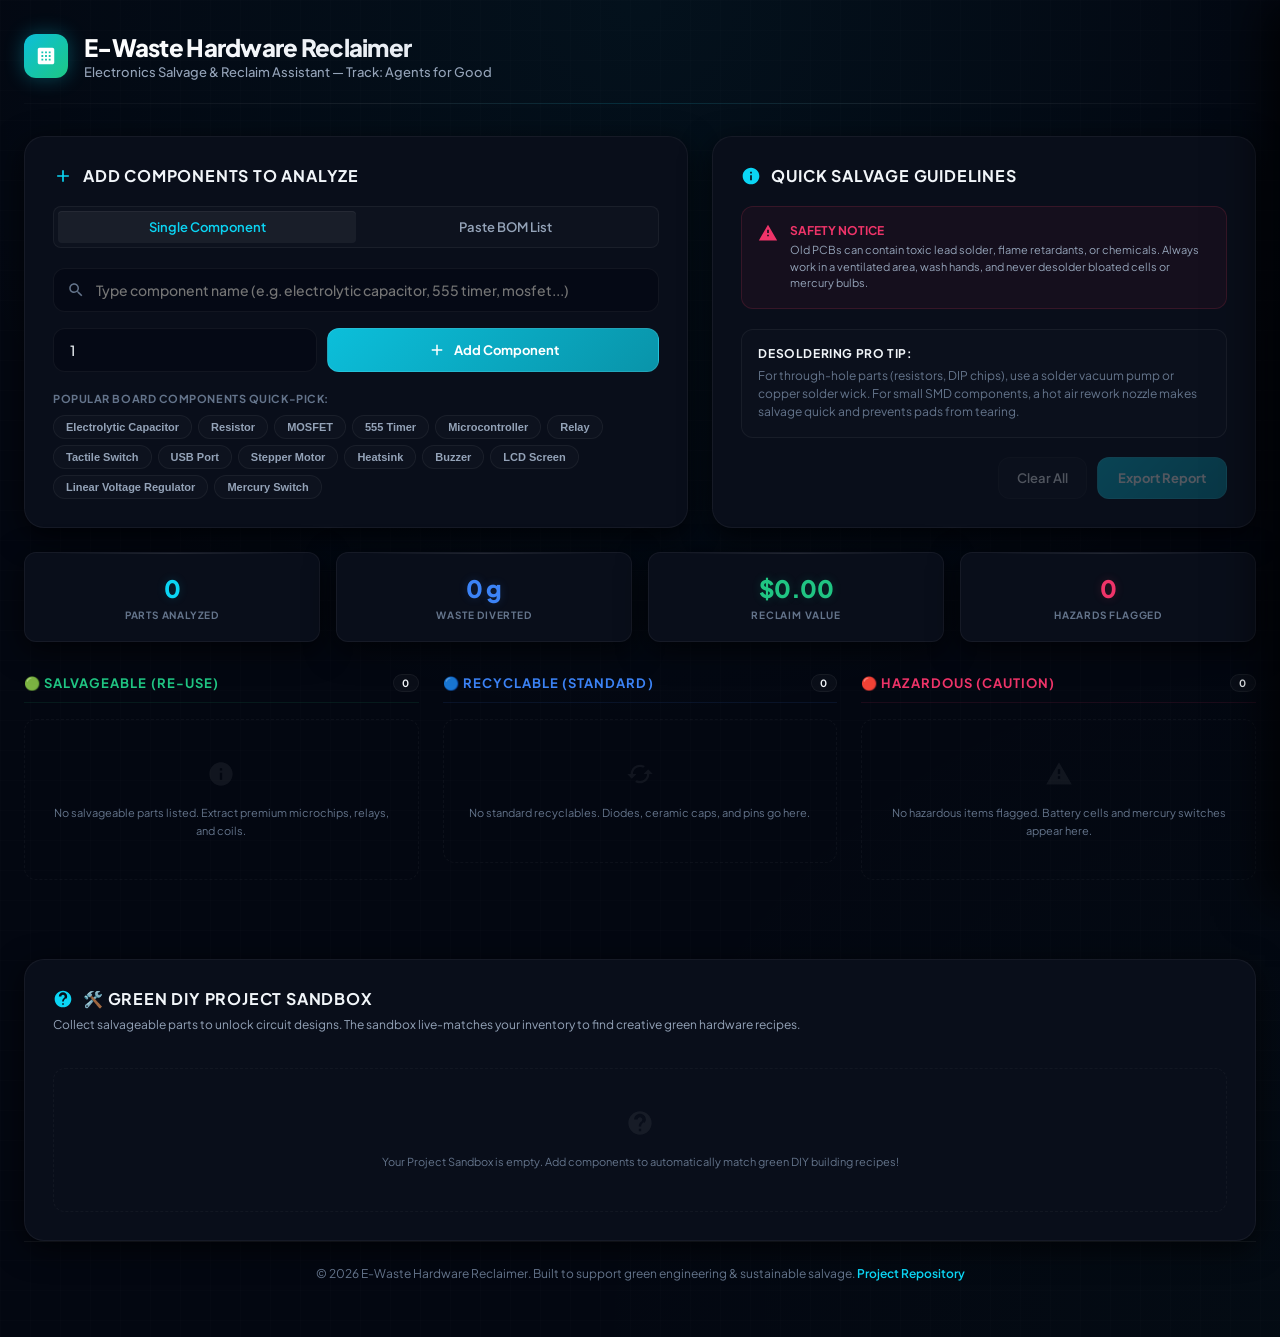
<file: index.html>
<!DOCTYPE html>
<html lang="en">
<head>
  <meta charset="UTF-8">
  <meta name="viewport" content="width=device-width, initial-scale=1.0">
  <meta name="description" content="E-Waste Hardware Reclaimer - Electronics Salvage Assistant. Intelligently scan and categorize circuit board components to identify salvageable items, standard recyclables, and toxic hazards.">
  <title>E-Waste Hardware Reclaimer - Electronics Salvage Assistant</title>
  <link rel="stylesheet" href="css/styles.css">
  <link rel="icon" type="image/svg+xml" href="assets/favicon.svg">
</head>
<body>
  <div class="app-container">
    <!-- Header Section -->
    <header>
      <div class="brand-section">
        <div class="logo-icon" id="app-logo">
          <!-- Custom PCB chip vector logo -->
          <svg viewBox="0 0 24 24">
            <path d="M19 3H5c-1.1 0-2 .9-2 2v14c0 1.1.9 2 2 2h14c1.1 0 2-.9 2-2V5c0-1.1-.9-2-2-2zm-2 6h-2V7h2v2zm-4 0h-2V7h2v2zm-4 0H7V7h2v2zm0 4H7v-2h2v2zm4 0h-2v-2h2v2zm4 0h-2v-2h2v2zm0 4h-2v-2h2v2zm-4 0h-2v-2h2v2zm-4 0H7v-2h2v2z"/>
          </svg>
        </div>
        <div class="title-area">
          <h1>E-Waste Hardware Reclaimer</h1>
          <p>Electronics Salvage & Reclaim Assistant — Track: Agents for Good</p>
        </div>
      </div>
    </header>

    <!-- Main Input Section & Info Tips -->
    <div class="action-grid">
      <!-- Input Panel -->
      <section class="glass-panel" aria-label="Component Input Controls">
        <div class="panel-title">
          <svg viewBox="0 0 24 24"><path d="M19 13h-6v6h-2v-6H5v-2h6V5h2v6h6v2z"/></svg>
          <h2>Add Components to Analyze</h2>
        </div>
        
        <div class="input-tabs">
          <button class="tab-btn active" data-tab="single" id="tab-single">Single Component</button>
          <button class="tab-btn" data-tab="bom" id="tab-bom">Paste BOM List</button>
        </div>

        <!-- Single Component Search -->
        <div class="input-pane active" id="pane-single">
          <div class="search-wrapper">
            <svg class="search-icon-svg" viewBox="0 0 24 24">
              <path d="M15.5 14h-.79l-.28-.27C15.41 12.59 16 11.11 16 9.5 16 5.91 13.09 3 9.5 3S3 5.91 3 9.5 5.91 16 9.5 16c1.61 0 3.09-.59 4.23-1.57l.27.28v.79l5 4.99L20.49 19l-4.99-5zm-6 0C7.01 14 5 11.99 5 9.5S7.01 5 9.5 5 14 7.01 14 9.5 11.99 14 9.5 14z"/>
            </svg>
            <input type="text" id="search-input" class="search-input" placeholder="Type component name (e.g. electrolytic capacitor, 555 timer, mosfet...)" autocomplete="off">
            <div id="suggestions-dropdown" class="suggestions-dropdown"></div>
          </div>
          
          <div class="row-inline">
            <div style="flex-grow: 1;">
              <label for="single-qty" style="display:none">Quantity</label>
              <input type="number" id="single-qty" class="search-input" value="1" min="1" placeholder="Qty" style="padding-left: 16px;">
            </div>
            <button class="btn-primary" id="add-single-btn" style="flex-grow: 3;">
              <svg viewBox="0 0 24 24" style="fill:#fff; width:18px; height:18px;"><path d="M19 13h-6v6h-2v-6H5v-2h6V5h2v6h6v2z"/></svg>
              Add Component
            </button>
          </div>

          <div style="margin-top: 20px;">
            <p class="quick-grid-desc">Popular Board Components Quick-Pick:</p>
            <div class="quick-pick-container" id="quick-pick-container"></div>
          </div>
        </div>

        <!-- BOM List Parsing -->
        <div class="input-pane" id="pane-bom">
          <label for="bom-textarea" style="display:none">BOM List Text</label>
          <textarea id="bom-textarea" class="bom-textarea" placeholder="Paste your parts list here. Examples:&#10;10x electrolytic capacitor&#10;3x mosfet&#10;1x mercury switch&#10;5 capacitor&#10;1 bulging capacitor (shows hazard triggers!)"></textarea>
          
          <div class="row-inline">
            <button class="btn-secondary" id="load-sample-btn">Load Sample Board</button>
            <button class="btn-primary" id="analyze-bom-btn" style="flex-grow: 1;">
              <svg viewBox="0 0 24 24" style="fill:#fff; width:18px; height:18px;"><path d="M9 16.2L4.8 12l-1.4 1.4L9 19 21 7l-1.4-1.4L9 16.2z"/></svg>
              Analyze List
            </button>
          </div>
        </div>
      </section>

      <!-- Safety Guidelines / General Tips panel -->
      <section class="glass-panel tips-panel" aria-label="Salvage Tips and Safety">
        <div>
          <div class="panel-title">
            <svg viewBox="0 0 24 24"><path d="M12 2C6.48 2 2 6.48 2 12s4.48 10 10 10 10-4.48 10-10S17.52 2 12 2zm1 15h-2v-6h2v6zm0-8h-2V7h2v2z"/></svg>
            <h3>Quick Salvage Guidelines</h3>
          </div>
          
          <div class="safety-alert-box">
            <svg viewBox="0 0 24 24"><path d="M12 2L1 21h22L12 2zm1 14h-2v-2h2v2zm0-4h-2V8h2v4z"/></svg>
            <div>
              <h4>Safety Notice</h4>
              <p>Old PCBs can contain toxic lead solder, flame retardants, or chemicals. Always work in a ventilated area, wash hands, and never desolder bloated cells or mercury bulbs.</p>
            </div>
          </div>

          <div class="tip-card">
            <strong>Desoldering Pro Tip:</strong>
            <p style="font-size: 12px; color: var(--text-muted);">For through-hole parts (resistors, DIP chips), use a solder vacuum pump or copper solder wick. For small SMD components, a hot air rework nozzle makes salvage quick and prevents pads from tearing.</p>
          </div>
        </div>

        <div class="footer-buttons">
          <button class="btn-secondary" id="btn-reset" disabled>Clear All</button>
          <button class="btn-primary" id="btn-export" disabled>Export Report</button>
        </div>
      </section>
    </div>

    <!-- Stats Dashboard Section -->
    <section class="stats-container" aria-label="Salvage Statistics">
      <div class="stat-item stat-cyan">
        <div class="stat-num" id="stat-total-items">0</div>
        <div class="stat-lbl">Parts Analyzed</div>
      </div>
      <div class="stat-item stat-blue">
        <div class="stat-num" id="stat-diverted-weight">0 g</div>
        <div class="stat-lbl">Waste Diverted</div>
      </div>
      <div class="stat-item stat-green">
        <div class="stat-num" id="stat-total-value">$0.00</div>
        <div class="stat-lbl">Reclaim Value</div>
      </div>
      <div class="stat-item stat-red">
        <div class="stat-num" id="stat-hazard-count">0</div>
        <div class="stat-lbl">Hazards Flagged</div>
      </div>
    </section>

    <!-- Results Columns Grid -->
    <main class="results-grid">
      <!-- 🟢 Salvageable Column -->
      <section aria-labelledby="col-salvageable-title">
        <div class="column-header salvageable-hdr">
          <span id="col-salvageable-title">🟢 Salvageable (Re-use)</span>
          <span class="column-badge" id="badge-salvageable">0</span>
        </div>
        <div class="card-list" id="list-salvageable">
          <div class="empty-col-msg">
            <svg viewBox="0 0 24 24"><path d="M12 2C6.48 2 2 6.48 2 12s4.48 10 10 10 10-4.48 10-10S17.52 2 12 2zm1 15h-2v-6h2v6zm0-8h-2V7h2v2z"/></svg>
            <p>No salvageable parts listed. Extract premium microchips, relays, and coils.</p>
          </div>
        </div>
      </section>

      <!-- 🔵 Recyclable Column -->
      <section aria-labelledby="col-recyclable-title">
        <div class="column-header recyclable-hdr">
          <span id="col-recyclable-title">🔵 Recyclable (Standard)</span>
          <span class="column-badge" id="badge-recyclable">0</span>
        </div>
        <div class="card-list" id="list-recyclable">
          <div class="empty-col-msg">
            <svg viewBox="0 0 24 24"><path d="M19 8l-4 4h3c0 3.31-2.69 6-6 6-1.01 0-1.97-.25-2.8-.7l-1.46 1.46C8.97 19.54 10.43 20 12 20c4.42 0 8-3.58 8-8h3l-4-4zM6 12c0-3.31 2.69-6 6-6 1.01 0 1.97.25 2.8.7l1.46-1.46C15.03 4.46 13.57 4 12 4c-4.42 0-8 3.58-8 8H1l4 4 4-4H6z"/></svg>
            <p>No standard recyclables. Diodes, ceramic caps, and pins go here.</p>
          </div>
        </div>
      </section>

      <!-- 🔴 Hazardous Column -->
      <section aria-labelledby="col-hazardous-title">
        <div class="column-header hazardous-hdr">
          <span id="col-hazardous-title">🔴 Hazardous (Caution)</span>
          <span class="column-badge" id="badge-hazardous">0</span>
        </div>
        <div class="card-list" id="list-hazardous">
          <div class="empty-col-msg">
            <svg viewBox="0 0 24 24"><path d="M12 2L1 21h22L12 2zm1 14h-2v-2h2v2zm0-4h-2V8h2v4z"/></svg>
            <p>No hazardous items flagged. Battery cells and mercury switches appear here.</p>
          </div>
        </div>
    </main>

    <!-- Green DIY Project Sandbox -->
    <section class="glass-panel" style="margin-top: 32px;" id="sandbox-section">
      <div class="panel-title" style="margin-bottom: 8px;">
        <svg viewBox="0 0 24 24"><path d="M12 2C6.48 2 2 6.48 2 12s4.48 10 10 10 10-4.48 10-10S17.52 2 12 2zm1 17h-2v-2h2v2zm2.07-7.75l-.9.92C13.45 12.9 13 13.5 13 15h-2v-.5c0-1.1.45-2.1 1.17-2.83l1.24-1.26c.37-.36.59-.86.59-1.41 0-1.1-.9-2-2-2s-2 .9-2 2H7c0-2.76 2.24-5 5-5s5 2.24 5 5c0 1.04-.42 1.99-1.07 2.75z"/></svg>
        <h3>🛠️ Green DIY Project Sandbox</h3>
      </div>
      <p style="font-size: 12px; color: var(--text-secondary); margin-bottom: 20px;">
        Collect salvageable parts to unlock circuit designs. The sandbox live-matches your inventory to find creative green hardware recipes.
      </p>
      <div class="recipes-grid" id="recipes-grid">
        <!-- populated dynamically by app.js -->
      </div>
    </section>

    <!-- Footer -->
    <footer>
      <p>&copy; 2026 E-Waste Hardware Reclaimer. Built to support green engineering & sustainable salvage. <a href="https://github.com/bytecraft-Y/github-basics" target="_blank" rel="noopener">Project Repository</a></p>
    </footer>
  </div>

  <!-- Detail Slide Drawer Modal -->
  <div class="drawer-backdrop" id="drawer-backdrop"></div>
  <aside class="overlay-drawer" id="overlay-drawer" aria-label="Component Details">
    <div class="drawer-header">
      <h3 class="drawer-title" id="drawer-title">Component Analysis</h3>
      <button class="drawer-close" id="drawer-close" aria-label="Close details">&times;</button>
    </div>
    <div class="drawer-content" id="drawer-content">
      <!-- Generated dynamically by app.js -->
    </div>
  </aside>

  <!-- Script Imports -->
  <script src="js/database.js"></script>
  <script src="js/analyzer.js"></script>
  <script src="js/utils.js"></script>
  <script src="js/app.js"></script>
</body>
</html>
</file>
<file: css/styles.css>
/* E-Waste Hardware Reclaimer - Professional Design System & UI Styling */
@import url('https://fonts.googleapis.com/css2?family=Plus+Jakarta+Sans:wght@300;400;500;600;700;800&family=Space+Mono:wght@400;700&display=swap');

:root {
  /* HSL tailored color palette */
  --bg-main: 224, 71%, 4%;           /* #02040a */
  --bg-card: 222, 47%, 7%;          /* #0a0e1a */
  --bg-card-hover: 223, 41%, 11%;    /* #11182c */
  --bg-input: 224, 64%, 5%;          /* #040712 */
  
  /* Accent hues */
  --hue-cyan: 188;
  --hue-salvage: 156;
  --hue-recycle: 217;
  --hue-hazard: 343;

  /* Raw Hex Colors */
  --color-cyan: hsl(var(--hue-cyan), 91%, 50%);
  --color-cyan-dim: hsl(var(--hue-cyan), 91%, 50%, 0.15);
  
  --color-salvage: hsl(var(--hue-salvage), 72%, 45%);
  --color-salvage-dim: hsla(var(--hue-salvage), 72%, 45%, 0.1);
  --color-salvage-glow: hsla(var(--hue-salvage), 72%, 45%, 0.2);

  --color-recycle: hsl(var(--hue-recycle), 91%, 60%);
  --color-recycle-dim: hsla(var(--hue-recycle), 91%, 60%, 0.1);
  --color-recycle-glow: hsla(var(--hue-recycle), 91%, 60%, 0.2);

  --color-hazard: hsl(var(--hue-hazard), 85%, 57%);
  --color-hazard-dim: hsla(var(--hue-hazard), 85%, 57%, 0.10);
  --color-hazard-glow: hsla(var(--hue-hazard), 85%, 57%, 0.2);

  /* Neutrals */
  --text-primary: #f1f5f9;
  --text-secondary: #94a3b8;
  --text-muted: #64748b;
  --border-subtle: rgba(255, 255, 255, 0.05);
  --border-focus: hsla(var(--hue-cyan), 90%, 50%, 0.4);

  /* Fonts */
  --font-display: 'Plus Jakarta Sans', sans-serif;
  --font-mono: 'Space Mono', monospace;

  /* UI Tokens */
  --radius-xl: 20px;
  --radius-lg: 12px;
  --radius-md: 8px;
  --radius-sm: 4px;
  --shadow-main: 0 8px 30px rgba(0, 0, 0, 0.7);
  --transition-smooth: all 0.25s cubic-bezier(0.25, 1, 0.5, 1);
}

/* Reset & Baseline */
* {
  box-sizing: border-box;
  margin: 0;
  padding: 0;
}

body {
  background-color: hsl(var(--bg-main));
  /* Dynamic PCB track background lines */
  background-image: 
    radial-gradient(circle at 50% 0%, hsla(var(--hue-cyan), 90%, 50%, 0.05) 0%, transparent 50%),
    radial-gradient(circle at 100% 100%, hsla(var(--hue-salvage), 70%, 50%, 0.02) 0%, transparent 40%),
    linear-gradient(rgba(255, 255, 255, 0.007) 1px, transparent 1px),
    linear-gradient(90deg, rgba(255, 255, 255, 0.007) 1px, transparent 1px);
  background-size: 100% 100%, 100% 100%, 30px 30px, 30px 30px;
  color: var(--text-primary);
  font-family: var(--font-display);
  -webkit-font-smoothing: antialiased;
  min-height: 100vh;
  display: flex;
  flex-direction: column;
}

/* Scrollbar styles */
::-webkit-scrollbar {
  width: 6px;
  height: 6px;
}
::-webkit-scrollbar-track {
  background: hsl(var(--bg-main));
}
::-webkit-scrollbar-thumb {
  background: var(--text-muted);
  border-radius: 10px;
}
::-webkit-scrollbar-thumb:hover {
  background: var(--color-cyan);
}

.app-container {
  max-width: 1440px;
  width: 100%;
  margin: 0 auto;
  padding: 32px 24px;
  flex-grow: 1;
}

/* Header UI Section */
header {
  position: relative;
  display: flex;
  justify-content: space-between;
  align-items: center;
  margin-bottom: 32px;
  padding-bottom: 24px;
}

header::after {
  content: '';
  position: absolute;
  bottom: 0;
  left: 0;
  width: 100%;
  height: 1px;
  background: linear-gradient(90deg, 
    rgba(255, 255, 255, 0.02), 
    rgba(255, 255, 255, 0.08) 30%, 
    var(--color-cyan-dim) 50%,
    rgba(255, 255, 255, 0.08) 70%,
    rgba(255, 255, 255, 0.02)
  );
}

.brand-section {
  display: flex;
  align-items: center;
  gap: 16px;
}

.logo-icon {
  width: 44px;
  height: 44px;
  background: linear-gradient(135deg, hsl(var(--hue-cyan), 90%, 45%), hsl(var(--hue-salvage), 75%, 45%));
  border-radius: var(--radius-lg);
  display: flex;
  align-items: center;
  justify-content: center;
  box-shadow: 0 0 20px hsla(var(--hue-cyan), 90%, 50%, 0.3);
}

.logo-icon svg {
  fill: #fff;
  width: 22px;
  height: 22px;
}

.title-area h1 {
  font-size: 24px;
  font-weight: 800;
  letter-spacing: -0.03em;
  background: linear-gradient(to right, #ffffff, #e2e8f0);
  -webkit-background-clip: text;
  -webkit-text-fill-color: transparent;
}

.title-area p {
  color: var(--text-secondary);
  font-size: 13px;
  font-weight: 500;
  margin-top: 2px;
}

/* Two-column Input/Info Grid */
.action-grid {
  display: grid;
  grid-template-columns: 1.1fr 0.9fr;
  gap: 24px;
  margin-bottom: 24px;
}

@media (max-width: 990px) {
  .action-grid {
    grid-template-columns: 1fr;
  }
}

.glass-panel {
  background: hsl(var(--bg-card));
  border: 1px solid var(--border-subtle);
  border-radius: var(--radius-xl);
  padding: 28px;
  box-shadow: var(--shadow-main);
  display: flex;
  flex-direction: column;
}

.panel-title {
  margin-bottom: 20px;
  display: flex;
  align-items: center;
  gap: 10px;
}

.panel-title svg {
  width: 20px;
  height: 20px;
  fill: var(--color-cyan);
}

.panel-title h2,
.panel-title h3 {
  font-size: 16px;
  font-weight: 700;
  text-transform: uppercase;
  letter-spacing: 0.05em;
  color: var(--text-primary);
}

/* Form Tabs */
.input-tabs {
  display: flex;
  background: rgba(255, 255, 255, 0.02);
  border-radius: var(--radius-md);
  padding: 4px;
  margin-bottom: 20px;
  border: 1px solid var(--border-subtle);
}

.tab-btn {
  flex: 1;
  background: none;
  border: none;
  color: var(--text-secondary);
  padding: 8px 12px;
  font-family: var(--font-display);
  font-size: 13px;
  font-weight: 600;
  border-radius: var(--radius-sm);
  cursor: pointer;
  transition: var(--transition-smooth);
}

.tab-btn:hover {
  color: var(--text-primary);
}

.tab-btn.active {
  background: rgba(255, 255, 255, 0.05);
  color: var(--color-cyan);
  box-shadow: inset 0 1px 0 rgba(255,255,255,0.05);
}

/* Inputs and Forms */
.input-pane {
  display: none;
}

.input-pane.active {
  display: block;
}

.search-wrapper {
  position: relative;
  margin-bottom: 16px;
}

.search-input {
  width: 100%;
  background: hsl(var(--bg-input));
  border: 1px solid var(--border-subtle);
  border-radius: var(--radius-lg);
  padding: 12px 16px 12px 42px;
  color: var(--text-primary);
  font-family: var(--font-display);
  font-size: 14px;
  font-weight: 500;
  transition: var(--transition-smooth);
}

.search-input:focus {
  border-color: var(--border-focus);
  box-shadow: 0 0 0 3px var(--color-cyan-dim);
  outline: none;
}

.search-icon-svg {
  position: absolute;
  left: 14px;
  top: 50%;
  transform: translateY(-50%);
  fill: var(--text-muted);
  width: 18px;
  height: 18px;
}

/* Suggestions Dropdown */
.suggestions-dropdown {
  position: absolute;
  top: calc(100% + 6px);
  left: 0;
  width: 100%;
  background: hsl(var(--bg-card));
  border: 1px solid rgba(255, 255, 255, 0.08);
  border-radius: var(--radius-lg);
  max-height: 250px;
  overflow-y: auto;
  z-index: 100;
  box-shadow: 0 10px 40px rgba(0,0,0,0.8);
  display: none;
}

.suggestion-item {
  padding: 12px 16px;
  cursor: pointer;
  transition: var(--transition-smooth);
  display: flex;
  justify-content: space-between;
  align-items: center;
  border-bottom: 1px solid rgba(255, 255, 255, 0.02);
}

.suggestion-item:last-child {
  border-bottom: none;
}

.suggestion-item:hover {
  background: rgba(255, 255, 255, 0.03);
}

.suggestion-name {
  font-size: 13px;
  font-weight: 600;
  color: var(--text-primary);
}

.suggestion-cat {
  font-size: 10px;
  font-weight: 700;
  padding: 2px 8px;
  border-radius: 12px;
  text-transform: uppercase;
  letter-spacing: 0.05em;
}

/* Quick pick items */
.quick-grid-desc {
  font-size: 11px;
  font-weight: 700;
  color: var(--text-muted);
  text-transform: uppercase;
  letter-spacing: 0.05em;
  margin-bottom: 10px;
}

.quick-pick-container {
  display: flex;
  flex-wrap: wrap;
  gap: 6px;
  max-height: 110px;
  overflow-y: auto;
  padding-right: 4px;
}

.quick-btn {
  background: rgba(255, 255, 255, 0.02);
  border: 1px solid var(--border-subtle);
  border-radius: 100px;
  color: var(--text-secondary);
  padding: 5px 12px;
  font-size: 11px;
  font-weight: 600;
  cursor: pointer;
  transition: var(--transition-smooth);
}

.quick-btn:hover {
  background: rgba(255, 255, 255, 0.06);
  color: var(--text-primary);
  border-color: var(--text-secondary);
}

/* BOM Text Area */
.bom-textarea {
  width: 100%;
  height: 150px;
  background: hsl(var(--bg-input));
  border: 1px solid var(--border-subtle);
  border-radius: var(--radius-lg);
  padding: 14px;
  color: var(--text-primary);
  font-family: var(--font-mono);
  font-size: 12px;
  line-height: 1.6;
  resize: none;
  margin-bottom: 16px;
}

.bom-textarea:focus {
  border-color: var(--border-focus);
  box-shadow: 0 0 0 3px var(--color-cyan-dim);
  outline: none;
}

/* Buttons */
.row-inline {
  display: flex;
  gap: 10px;
}

.btn-primary {
  background: linear-gradient(135deg, hsl(var(--hue-cyan), 90%, 45%), hsl(var(--hue-cyan), 90%, 35%));
  color: #ffffff;
  border: 1px solid rgba(255, 255, 255, 0.1);
  border-radius: var(--radius-lg);
  padding: 12px 20px;
  font-family: var(--font-display);
  font-size: 13px;
  font-weight: 700;
  cursor: pointer;
  transition: var(--transition-smooth);
  display: inline-flex;
  align-items: center;
  gap: 8px;
  justify-content: center;
}

.btn-primary:hover {
  background: linear-gradient(135deg, hsl(var(--hue-cyan), 90%, 50%), hsl(var(--hue-cyan), 90%, 40%));
  box-shadow: 0 0 15px hsla(var(--hue-cyan), 90%, 50%, 0.35);
  transform: translateY(-1px);
}

.btn-secondary {
  background: rgba(255, 255, 255, 0.03);
  color: var(--text-primary);
  border: 1px solid var(--border-subtle);
  border-radius: var(--radius-lg);
  padding: 12px 18px;
  font-family: var(--font-display);
  font-size: 13px;
  font-weight: 600;
  cursor: pointer;
  transition: var(--transition-smooth);
}

.btn-secondary:hover {
  background: rgba(255, 255, 255, 0.07);
}

.btn-secondary:disabled,
.btn-primary:disabled {
  opacity: 0.3;
  cursor: not-allowed;
  transform: none !important;
  box-shadow: none !important;
}

/* Info and Safety alert boxes */
.tips-panel {
  display: flex;
  flex-direction: column;
  justify-content: space-between;
}

.safety-alert-box {
  background: hsla(var(--hue-hazard), 85%, 57%, 0.05);
  border: 1px solid rgba(244, 63, 94, 0.15);
  border-radius: var(--radius-lg);
  padding: 16px;
  margin-bottom: 20px;
  display: flex;
  gap: 12px;
}

.safety-alert-box svg {
  fill: var(--color-hazard);
  width: 20px;
  height: 20px;
  flex-shrink: 0;
}

.safety-alert-box h4 {
  font-size: 12px;
  font-weight: 700;
  text-transform: uppercase;
  color: var(--color-hazard);
  margin-bottom: 4px;
}

.safety-alert-box p {
  font-size: 11px;
  color: var(--text-secondary);
  line-height: 1.5;
}

.tip-card {
  background: rgba(255, 255, 255, 0.01);
  border: 1px solid var(--border-subtle);
  border-radius: var(--radius-lg);
  padding: 16px;
}

.tip-card strong {
  color: var(--text-primary);
  font-size: 12px;
  text-transform: uppercase;
  letter-spacing: 0.05em;
  display: block;
  margin-bottom: 6px;
}

.tip-card p {
  font-size: 11px;
  color: var(--text-secondary);
  line-height: 1.5;
}

/* Statistics row styling */
.stats-container {
  display: grid;
  grid-template-columns: repeat(4, 1fr);
  gap: 16px;
  margin-bottom: 32px;
}

@media (max-width: 900px) {
  .stats-container {
    grid-template-columns: repeat(2, 1fr);
  }
}

.stat-item {
  background: hsl(var(--bg-card));
  border: 1px solid var(--border-subtle);
  border-radius: var(--radius-lg);
  padding: 20px 16px;
  text-align: center;
  box-shadow: var(--shadow-main);
  position: relative;
}

.stat-item::before {
  content: '';
  position: absolute;
  top: 0;
  left: 10%;
  width: 80%;
  height: 1px;
  background: linear-gradient(90deg, transparent, rgba(255, 255, 255, 0.1), transparent);
}

.stat-num {
  font-family: var(--font-display);
  font-size: 24px;
  font-weight: 800;
  letter-spacing: -0.02em;
  margin-bottom: 6px;
}

.stat-lbl {
  font-size: 10px;
  font-weight: 700;
  color: var(--text-muted);
  text-transform: uppercase;
  letter-spacing: 0.08em;
}

.stat-cyan .stat-num { color: var(--color-cyan); text-shadow: 0 0 10px rgba(6, 182, 212, 0.2); }
.stat-blue .stat-num { color: var(--color-recycle); text-shadow: 0 0 10px rgba(59, 130, 246, 0.2); }
.stat-green .stat-num { color: var(--color-salvage); text-shadow: 0 0 10px rgba(16, 185, 129, 0.2); }
.stat-red .stat-num { color: var(--color-hazard); text-shadow: 0 0 10px rgba(244, 63, 94, 0.2); }

/* Results columns */
.results-grid {
  display: grid;
  grid-template-columns: repeat(3, 1fr);
  gap: 24px;
  margin-bottom: 40px;
}

@media (max-width: 1050px) {
  .results-grid {
    grid-template-columns: 1fr;
  }
}

.column-header {
  display: flex;
  align-items: center;
  justify-content: space-between;
  margin-bottom: 16px;
  padding-bottom: 10px;
  border-bottom: 1px solid rgba(255, 255, 255, 0.05);
  font-size: 13px;
  font-weight: 700;
  text-transform: uppercase;
  letter-spacing: 0.08em;
}

.column-header.salvageable-hdr { color: var(--color-salvage); border-bottom-color: var(--color-salvage-dim); }
.column-header.recyclable-hdr { color: var(--color-recycle); border-bottom-color: var(--color-recycle-dim); }
.column-header.hazardous-hdr { color: var(--color-hazard); border-bottom-color: var(--color-hazard-dim); }

.column-badge {
  font-size: 10px;
  font-weight: 700;
  padding: 2px 8px;
  border-radius: 20px;
  background: rgba(255, 255, 255, 0.03);
  color: var(--text-primary);
  border: 1px solid var(--border-subtle);
}

.card-list {
  display: flex;
  flex-direction: column;
  gap: 10px;
  min-height: 200px;
}

/* Card Styles */
.component-card {
  background: rgba(10, 14, 26, 0.6);
  border: 1px solid var(--border-subtle);
  border-radius: var(--radius-lg);
  padding: 16px;
  cursor: pointer;
  position: relative;
  display: flex;
  flex-direction: column;
  justify-content: space-between;
  box-shadow: 0 4px 20px rgba(0,0,0,0.3);
  transition: var(--transition-smooth);
}

.component-card:hover {
  background: hsl(var(--bg-card-hover));
  transform: translateY(-2px);
}

.salvageable-hdr ~ .card-list .component-card:hover { border-color: var(--color-salvage-glow); box-shadow: 0 6px 20px var(--color-salvage-dim); }
.recyclable-hdr ~ .card-list .component-card:hover { border-color: var(--color-recycle-glow); box-shadow: 0 6px 20px var(--color-recycle-dim); }
.hazardous-hdr ~ .card-list .component-card:hover { border-color: var(--color-hazard-glow); box-shadow: 0 6px 20px var(--color-hazard-dim); }

.card-top {
  display: flex;
  justify-content: space-between;
  align-items: center;
  margin-bottom: 10px;
}

.card-qty {
  font-family: var(--font-mono);
  font-size: 11px;
  font-weight: 700;
  color: var(--color-cyan);
  background: var(--color-cyan-dim);
  border: 1px solid hsla(var(--hue-cyan), 91%, 50%, 0.2);
  padding: 1px 6px;
  border-radius: 4px;
}

.card-remove {
  background: none;
  border: none;
  color: var(--text-muted);
  cursor: pointer;
  font-size: 16px;
  opacity: 0.3;
  transition: var(--transition-smooth);
}

.component-card:hover .card-remove {
  opacity: 1;
}

.card-remove:hover {
  color: var(--color-hazard);
}

.card-name {
  font-size: 14px;
  font-weight: 700;
  color: var(--text-primary);
  margin-bottom: 4px;
}

.card-desc {
  font-size: 11px;
  color: var(--text-secondary);
  margin-bottom: 12px;
  text-transform: capitalize;
}

.card-bottom {
  display: flex;
  justify-content: space-between;
  align-items: center;
  font-size: 10px;
  border-top: 1px solid rgba(255, 255, 255, 0.02);
  padding-top: 10px;
}

.card-badge {
  color: var(--text-muted);
  font-weight: 600;
  text-transform: uppercase;
}

.card-val {
  font-family: var(--font-mono);
  font-weight: 700;
  color: var(--color-salvage);
}

/* Empty column state */
.empty-col-msg {
  border: 1px dashed rgba(255, 255, 255, 0.04);
  border-radius: var(--radius-lg);
  padding: 40px 20px;
  text-align: center;
  color: var(--text-muted);
}

.empty-col-msg svg {
  fill: rgba(255,255,255,0.06);
  width: 28px;
  height: 28px;
  margin-bottom: 12px;
}

.empty-col-msg p {
  font-size: 11px;
  line-height: 1.6;
}

/* Overlay drawer modal */
.overlay-drawer {
  position: fixed;
  top: 0;
  right: -480px;
  width: 480px;
  height: 100%;
  background: hsl(var(--bg-card));
  box-shadow: -15px 0 45px rgba(0,0,0,0.8);
  z-index: 1000;
  border-left: 1px solid var(--border-subtle);
  display: flex;
  flex-direction: column;
  transition: right 0.35s cubic-bezier(0.16, 1, 0.3, 1);
}

@media (max-width: 520px) {
  .overlay-drawer {
    width: 100%;
    right: -100%;
  }
}

.overlay-drawer.open {
  right: 0;
}

.drawer-header {
  padding: 24px;
  border-bottom: 1px solid rgba(255, 255, 255, 0.04);
  display: flex;
  justify-content: space-between;
  align-items: center;
}

.drawer-title {
  font-size: 16px;
  font-weight: 800;
  text-transform: uppercase;
  letter-spacing: 0.05em;
  color: var(--text-primary);
}

.drawer-close {
  background: none;
  border: none;
  color: var(--text-muted);
  font-size: 24px;
  cursor: pointer;
  transition: var(--transition-smooth);
}

.drawer-close:hover {
  color: var(--color-hazard);
}

.drawer-content {
  padding: 24px;
  overflow-y: auto;
  flex-grow: 1;
}

.drawer-row {
  margin-bottom: 24px;
}

.drawer-label {
  font-size: 9px;
  font-weight: 800;
  color: var(--text-muted);
  text-transform: uppercase;
  letter-spacing: 0.1em;
  margin-bottom: 6px;
}

.drawer-val {
  font-size: 13px;
  line-height: 1.6;
  color: var(--text-primary);
}

/* Category classification drawer badges */
.drawer-badge {
  display: inline-block;
  padding: 4px 10px;
  border-radius: 20px;
  font-size: 11px;
  font-weight: 700;
  text-transform: uppercase;
  margin-top: 8px;
}

.drawer-badge-salvage { background: var(--color-salvage-dim); color: var(--color-salvage); border: 1px solid var(--color-salvage-glow); }
.drawer-badge-recycle { background: var(--color-recycle-dim); color: var(--color-recycle); border: 1px solid var(--color-recycle-glow); }
.drawer-badge-hazard { background: var(--color-hazard-dim); color: var(--color-hazard); border: 1px solid var(--color-hazard-glow); }

/* Difficulty details badges */
.diff-badge {
  display: inline-block;
  padding: 4px 8px;
  border-radius: 4px;
  font-size: 11px;
  font-weight: 700;
}

.diff-easy { background: var(--color-salvage-dim); color: var(--color-salvage); }
.diff-medium { background: rgba(245, 158, 11, 0.08); color: #fbbf24; }
.diff-hard { background: var(--color-hazard-dim); color: var(--color-hazard); }
.diff-expert { background: rgba(168, 85, 247, 0.08); color: #c084fc; }

.ideas-list {
  padding-left: 18px;
}

.ideas-list li {
  margin-bottom: 6px;
  font-size: 12px;
  color: var(--text-secondary);
  line-height: 1.5;
}

.drawer-warning {
  background: hsla(var(--hue-hazard), 85%, 57%, 0.04);
  border: 1px solid rgba(244, 63, 94, 0.2);
  border-radius: var(--radius-lg);
  padding: 14px;
  color: var(--color-hazard);
  font-size: 12px;
  line-height: 1.5;
}

/* Backdrop shadow details */
.drawer-backdrop {
  position: fixed;
  top: 0;
  left: 0;
  width: 100%;
  height: 100%;
  background: rgba(2, 4, 10, 0.7);
  backdrop-filter: blur(8px);
  -webkit-backdrop-filter: blur(8px);
  z-index: 999;
  display: none;
}

.drawer-backdrop.active {
  display: block;
}

.footer-buttons {
  display: flex;
  justify-content: flex-end;
  gap: 10px;
}

/* Footer elements */
footer {
  border-top: 1px solid var(--border-subtle);
  padding: 24px 0;
  text-align: center;
  color: var(--text-muted);
  font-size: 12px;
  margin-top: auto;
}

footer a {
  color: var(--color-cyan);
  text-decoration: none;
  font-weight: 600;
  transition: var(--transition-smooth);
}

footer a:hover {
  color: var(--text-primary);
}

/* Green DIY Project Sandbox Styles */
.recipes-grid {
  display: grid;
  grid-template-columns: repeat(auto-fill, minmax(330px, 1fr));
  gap: 20px;
  margin-top: 16px;
}

.recipe-card {
  background: rgba(10, 14, 26, 0.4);
  border: 1px solid var(--border-subtle);
  border-radius: var(--radius-lg);
  padding: 20px;
  display: flex;
  flex-direction: column;
  justify-content: space-between;
  position: relative;
  transition: var(--transition-smooth);
}

.recipe-card:hover {
  background: hsl(var(--bg-card-hover));
  transform: translateY(-2px);
}

.recipe-card.recipe-unlocked {
  border-color: rgba(16, 185, 129, 0.35);
  box-shadow: 0 4px 20px rgba(16, 185, 129, 0.08);
}

.recipe-card.recipe-unlocked::before {
  content: 'UNLOCKED';
  position: absolute;
  top: 12px;
  right: 12px;
  font-size: 8px;
  font-weight: 800;
  color: var(--color-salvage);
  background: var(--color-salvage-dim);
  border: 1px solid var(--color-salvage-glow);
  padding: 2px 6px;
  border-radius: 4px;
  letter-spacing: 0.05em;
}

.recipe-title {
  font-size: 15px;
  font-weight: 700;
  color: var(--text-primary);
  margin-bottom: 6px;
  padding-right: 60px; /* Leave space for unlocked badge */
}

.recipe-desc {
  font-size: 11px;
  color: var(--text-secondary);
  line-height: 1.5;
  margin-bottom: 16px;
}

.recipe-progress-container {
  margin-bottom: 16px;
}

.recipe-progress-text {
  display: flex;
  justify-content: space-between;
  font-size: 10px;
  font-weight: 700;
  color: var(--text-muted);
  text-transform: uppercase;
  margin-bottom: 6px;
}

.recipe-progress-bar {
  height: 4px;
  background: rgba(255, 255, 255, 0.05);
  border-radius: 2px;
  overflow: hidden;
}

.recipe-progress-fill {
  height: 100%;
  background: var(--color-cyan);
  border-radius: 2px;
  transition: width 0.5s ease-out;
}

.recipe-unlocked .recipe-progress-fill {
  background: var(--color-salvage);
}

.recipe-parts-list {
  list-style: none;
  font-size: 11px;
  margin-bottom: 16px;
}

.recipe-part-item {
  display: flex;
  align-items: center;
  gap: 8px;
  margin-bottom: 6px;
  color: var(--text-secondary);
}

.recipe-part-item.part-have {
  color: var(--text-primary);
}

.recipe-part-dot {
  width: 6px;
  height: 6px;
  border-radius: 50%;
  background: var(--text-muted);
}

.part-have .recipe-part-dot {
  background: var(--color-salvage);
  box-shadow: 0 0 6px var(--color-salvage);
}

.part-missing .recipe-part-dot {
  background: #f59e0b;
}

.recipe-tip-box {
  background: rgba(6, 182, 212, 0.04);
  border: 1px solid rgba(6, 182, 212, 0.1);
  border-radius: var(--radius-md);
  padding: 10px 12px;
  font-size: 11px;
  line-height: 1.5;
  color: var(--color-cyan);
}

.recipe-unlocked .recipe-tip-box {
  background: rgba(16, 185, 129, 0.04);
  border-color: rgba(16, 185, 129, 0.1);
  color: #34d399;
}
</file>
